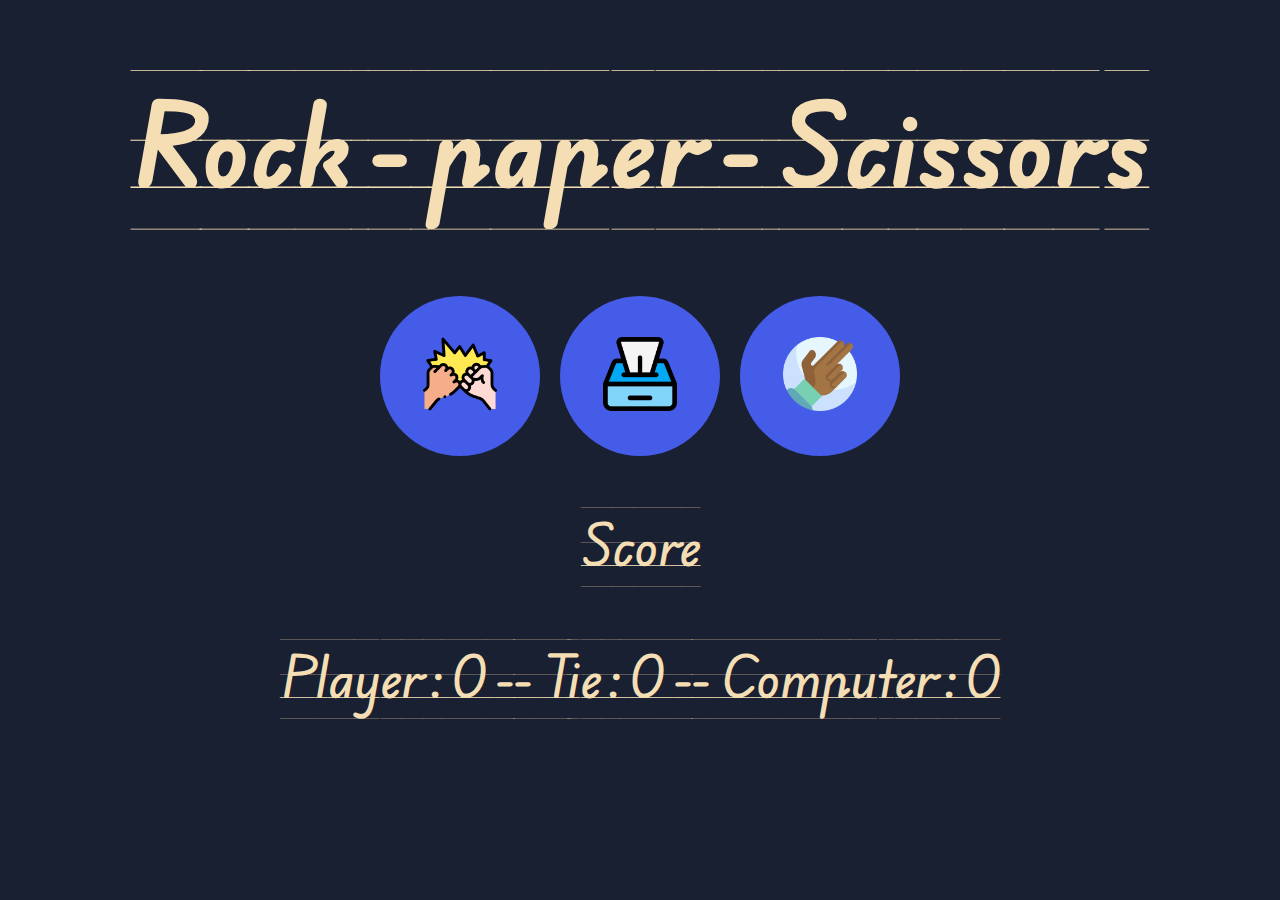
<file: index.html>
<!DOCTYPE html>
<html lang="en">
<head>
  <meta charset="UTF-16">
  <meta name="viewport" content="width=, initial-scale=1.0">
  <title>Basic RPC</title>
  <link rel="preconnect" href="https://fonts.googleapis.com">
  <link rel="preconnect" href="https://fonts.gstatic.com" crossorigin>
  <link href="https://fonts.googleapis.com/css2?family=Edu+AU+VIC+WA+NT+Guides:wght@400..700&display=swap" rel="stylesheet">
  <link rel="stylesheet" href="./main/style.css">
</head>
<body>
  <!-- Rock-Paper-Scissors -->
    <h1>Rock - paper - Scissors</h1>

  <div class="body">
      <button class="magnet" onclick="Rock(); testing(); resultRock();"><span class="text"><img src="./assests /image.png" alt=""></span></button>
      <button class="magnet" onclick="Paper(); testing(); resultPaper();"><span class="text"><img src="./assests /image3.png" alt=""></span></button>
      <button class="magnet" onclick="Scissors(); testing(); resultScissors()"><span class="text"><img src="./assests /image2.png" alt=""></span></button>
  </div>
  <div class="scre">
    <p>Score</p>
    <p>Player : <span id="PScore">0</span> -- Tie : <span id="tie">0</span> -- Computer : <span id="Cscore">0</span></p>
    <p class="Round"></p>
  </div>


  <script src="https://cdnjs.cloudflare.com/ajax/libs/gsap/3.12.2/gsap.min.js"></script>
  <script src="./main/button.js"></script>
  <script src="./main/script.js"></script>
</body>
</html>
</file>
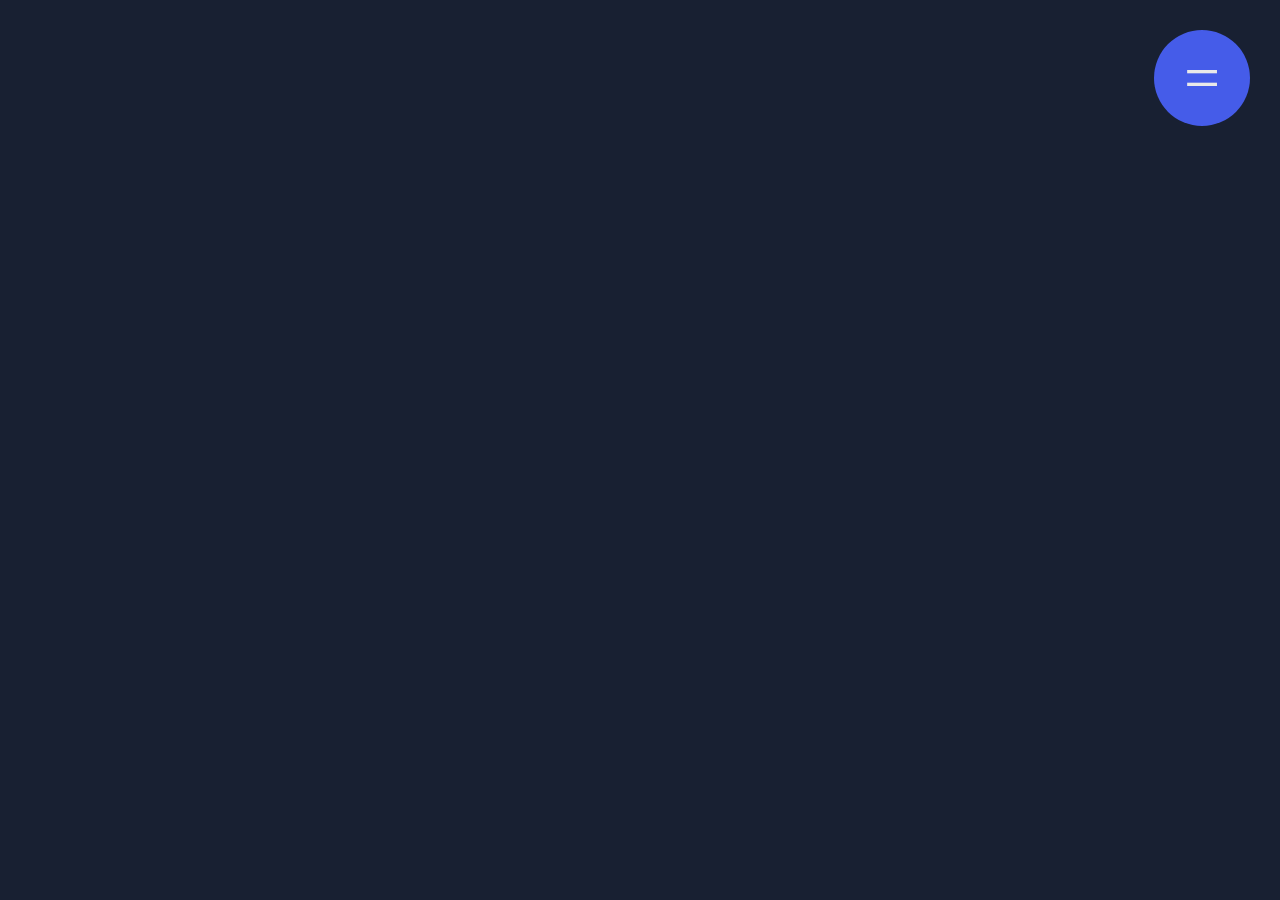
<file: test/test.html>
<!DOCTYPE html>
<html lang="en">
<head>
  <meta charset="UTF-8">
  <meta name="viewport" content="width=device-width, initial-scale=1.0">
  <title>Document</title>
  <link rel="stylesheet" href="test.css">
</head>
<body>

  <div class="magnet">
    <span class="text">=</span>
  </div>

  <script src="https://cdnjs.cloudflare.com/ajax/libs/gsap/3.12.2/gsap.min.js"></script>
  <script src="test.js"></script>
</body>
</html>
</file>
<file: main/style.css>
body{
  background-color: #182032;
  color: wheat;
  font-size: 3rem;
  text-align: center;
  font-family: "Edu AU VIC WA NT Guides", cursive;
  font-optical-sizing: auto;
  font-weight: 500;
  font-style: normal;
}

.body{
  display: flex;
  justify-content: center;
  align-items: center;
  margin: 0;
  gap: 20px;
  background-color: #182032;
}
img{
  width: 50%;
}
.magnet{
  width: 10rem;
  height: 10rem;
  border-radius: 50%;
  border: none;
  -webkit-border-radius: 50%;
  -moz-border-radius: 50%;
  -ms-border-radius: 50%;
  -o-border-radius: 50%;
  background-color: #455ce9;
  color: wheat;
  cursor: pointer;
  display: flex;
  justify-content: center;
  align-items: center;
}
/* .magnet:nth-child(){
  background-color: red;
}
.magnet:nth-child(2) */
</file>
<file: test/test.css>
body{
  display: flex;
  justify-content: end;
  align-items: top;
  height: 100vh;
  margin: 0;
  background-color: #182032;
}


.magnet{
  width: 6rem;
  height: 6rem;
  border-radius: 50%;
  font-size: 4rem;
  border: none;
  background-color: #455ce9;
   color: #e9e9e9;
   cursor: pointer;
   display: flex;
   justify-content: center;
   align-items: center;
   margin-top: 30px;
   margin-right: 30px;
}
</file>
